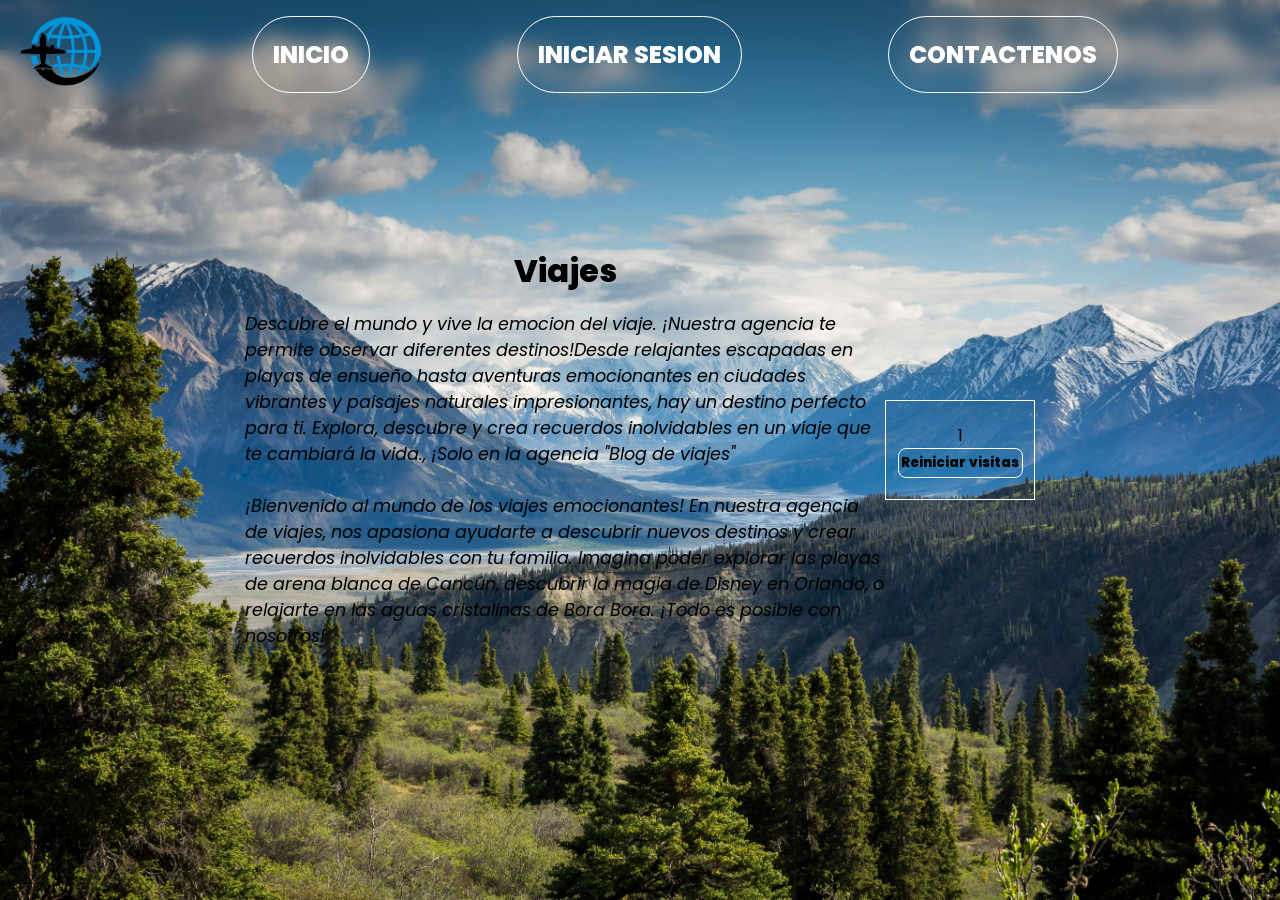
<file: index.html>
<!DOCTYPE html>
<html lang="en">
<head>
    <meta charset="UTF-8">
    <meta name="viewport" content="width=device-width, initial-scale=1.0">
    <title>Pagina de Inicio</title>
    <link rel="stylesheet" href="./Estilos/LandingPage.css">
</head>
<body>
    <nav>
        <div class="logo">
            <img src="./Imagenes/Travel logo.png" alt="Logo">
        </div>
        <ul class="nav-links">
            <li class="Home" class="default">Inicio</li>
            <li class="Login"><a href="/LoginPage.html" class="link">Iniciar Sesion</a></li>
            <li class="Contact"><a href="/ContactUs.html" class="link">Contactenos</a></li>
        </ul>
    </nav>

    <header>
        <div class="container">
            <div class="header-container">
                <br> <br> <br>
                <h1 class="h-title">Viajes</h1>
                <p class="text">
                    Descubre el mundo y vive la emocion del viaje. ¡Nuestra agencia te permite observar diferentes destinos!Desde relajantes escapadas en playas de ensueño hasta aventuras emocionantes en ciudades vibrantes y paisajes naturales impresionantes, hay un destino perfecto para ti. Explora, descubre y crea recuerdos inolvidables en un viaje que te cambiará la vida., ¡Solo en la agencia "Blog de viajes"
                    <br><br>
                    ¡Bienvenido al mundo de los viajes emocionantes! En nuestra agencia de viajes, nos apasiona ayudarte a descubrir nuevos destinos y crear recuerdos inolvidables con tu familia.
                    Imagina poder explorar las playas de arena blanca de Cancún, descubrir la magia de Disney en Orlando, o relajarte en las aguas cristalinas de Bora Bora. ¡Todo es posible con nosotros!
                </p>
            </div>
            <div class="visitantes-box">
                <span class="visitantes">0</span>
                <button class="btn">Reiniciar visitas</button>
            </div>
            

        </div>
        
    </header>
    <script src="/Visitas.js"></script>
</body>
</html>
</file>
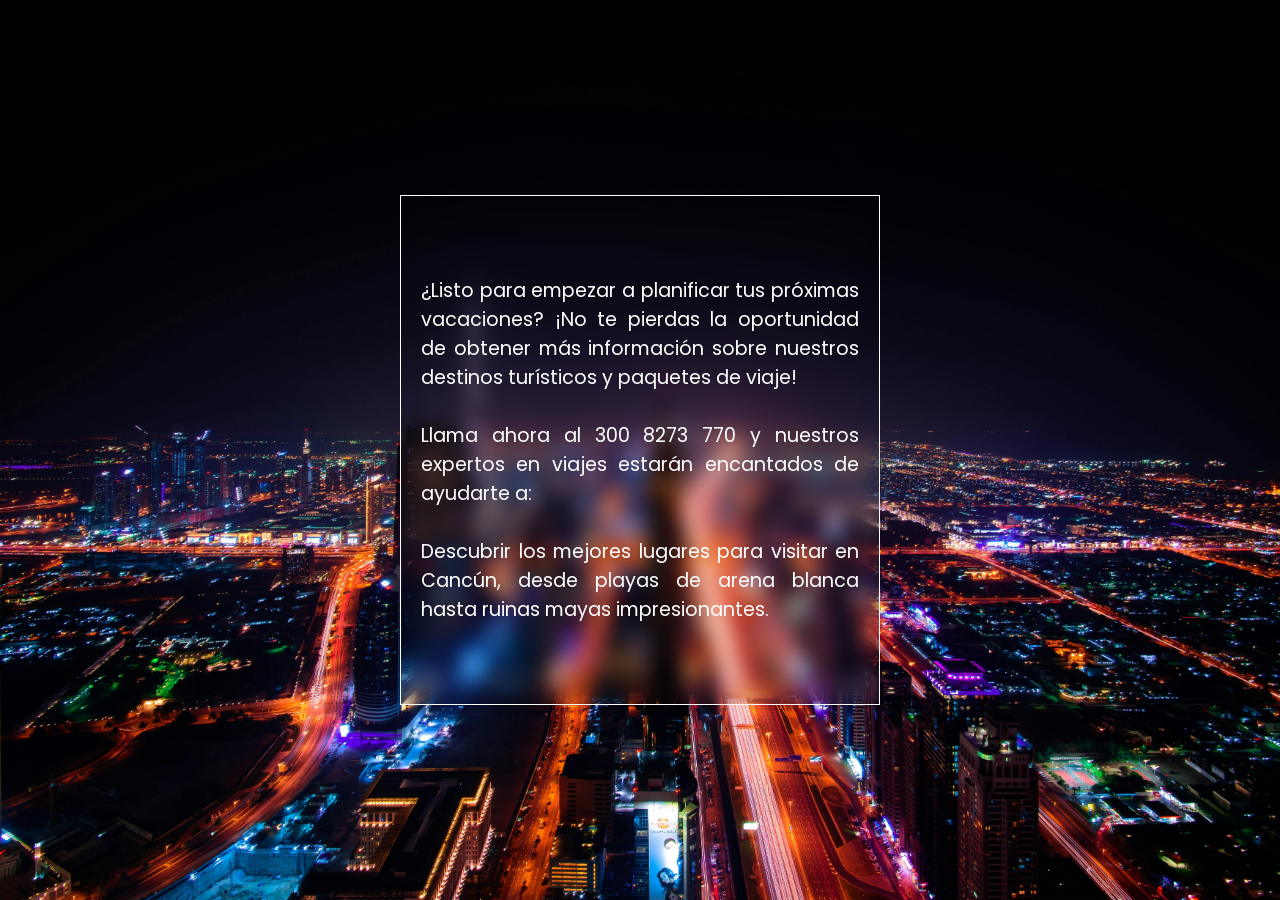
<file: ContactUs.html>
<!DOCTYPE html>
<html lang="en">
<head>
    <meta charset="UTF-8">
    <meta name="viewport" content="width=device-width, initial-scale=1.0">
    <title>Contactenos</title>
    <link rel="stylesheet" href="/Estilos/contactUs.css">
</head>
<body>

    <div class="container">
        <div class="contact-box">
            <p class="text">¿Listo para empezar a planificar tus próximas vacaciones? ¡No te pierdas la oportunidad de obtener más información sobre nuestros destinos turísticos y paquetes de viaje! <br> <br>

                Llama ahora al 300 8273 770 y nuestros expertos en viajes estarán encantados de ayudarte a: <br><br>
                
                Descubrir los mejores lugares para visitar en Cancún, desde playas de arena blanca hasta ruinas mayas impresionantes.
                </p>

        </div>
    </div>
    
</body>
</html>
</file>
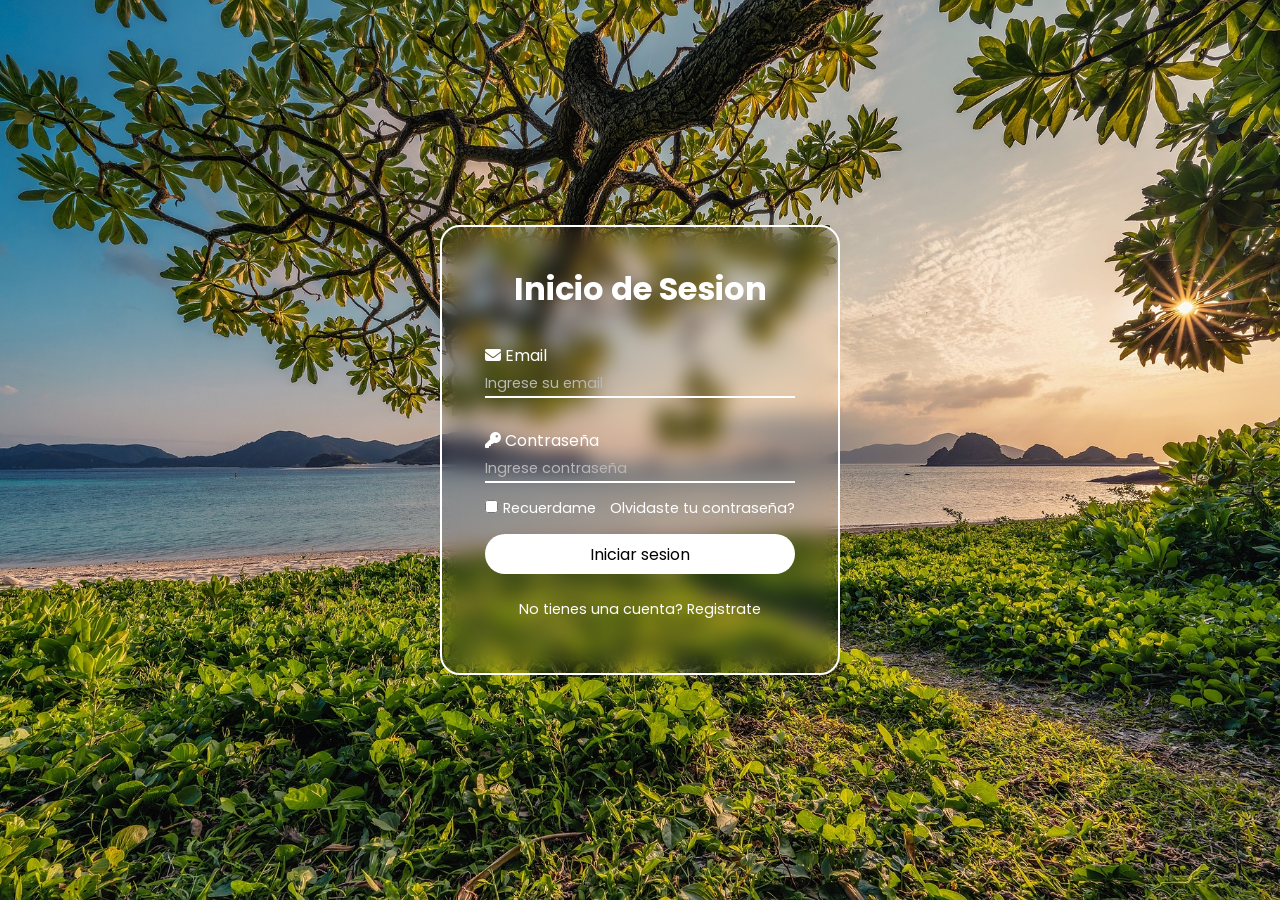
<file: LoginPage.html>
<!DOCTYPE html>
<html lang="en">
<head>
    <meta charset="UTF-8">
    <meta name="viewport" content="width=device-width, initial-scale=1.0">
    <title>Iniciar Sesion</title>
    <link rel="stylesheet" href="./Estilos/LoginStyles.css">
    <link rel="stylesheet" href="https://cdnjs.cloudflare.com/ajax/libs/font-awesome/6.6.0/css/all.min.css" integrity="sha512-Kc323vGBEqzTmouAECnVceyQqyqdsSiqLQISBL29aUW4U/M7pSPA/gEUZQqv1cwx4OnYxTxve5UMg5GT6L4JJg==" crossorigin="anonymous" referrerpolicy="no-referrer" />
</head>
<body>

    <section>
    <div class="login-box">
        <form id="form">
            <h2>Inicio de Sesion</h2>
            <div class="input-box">
                <i class="fa-solid fa-envelope"></i>
                <label for="email">Email</label>
                <input type="email" required placeholder="Ingrese su email" id="email">
                
            </div>

            <div class="input-box">
                <i class="fa-solid fa-key"></i>
                <label for="password" >Contraseña</label>
                <input type="password" required placeholder="Ingrese contraseña" id="password">
                
            </div>

            <div class="remenber-forgot">
                <label><input type="checkbox">Recuerdame</label>
                <a href="#">Olvidaste tu contraseña?</a>
            </div>

            <button type="submit" id="btn">Iniciar sesion</button>

            <div class="register-link">
                <p>No tienes una cuenta? <a href="./SingInPage.html">Registrate</a></p>
            </div>
        </form>
    </div>
</section> 

<script src="/LoginAuth.js"></script>
</body>
</html>
</file>
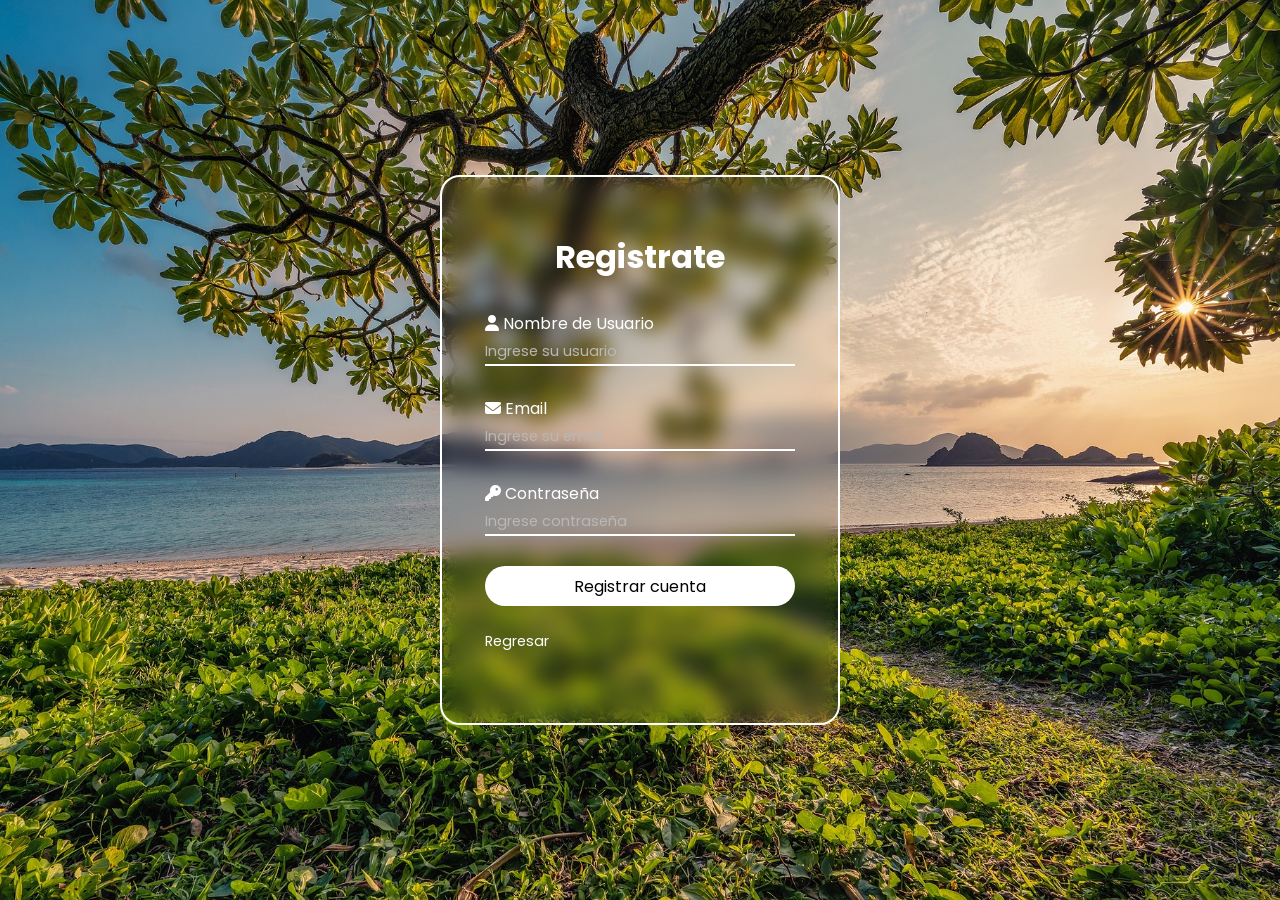
<file: SingInPage.html>
<!DOCTYPE html>
<html lang="en">
<head>
    <meta charset="UTF-8">
    <meta name="viewport" content="width=device-width, initial-scale=1.0">
    <title>Registrate</title>
    <link rel="stylesheet" href="./Estilos/SignInSyles.css">
    <link rel="stylesheet" href="https://cdnjs.cloudflare.com/ajax/libs/font-awesome/6.6.0/css/all.min.css" integrity="sha512-Kc323vGBEqzTmouAECnVceyQqyqdsSiqLQISBL29aUW4U/M7pSPA/gEUZQqv1cwx4OnYxTxve5UMg5GT6L4JJg==" crossorigin="anonymous" referrerpolicy="no-referrer" />
</head>
<body>
    <section>
        <div class="singin-box">
            <form id="form">
                <h2>Registrate</h2>

                <div class="input-box">
                    <i class="fa-solid fa-user"></i>
                    <label for="UserName">Nombre de Usuario</label>
                    <input type="text" required placeholder="Ingrese su usuario" id="username">
                </div>

                <div class="input-box">
                    <i class="fa-solid fa-envelope"></i>
                    <label for="email">Email</label>
                    <input type="email" required placeholder="Ingrese su email" id="email">
                </div>

                
                 <div class="input-box">
                    <i class="fa-solid fa-key"></i>
                    <label for="password" >Contraseña</label>
                    <input type="password" required placeholder="Ingrese contraseña" id="password">
                 </div>

                 <button type="submit">Registrar cuenta</button>

                 <div class="singin-link">
                    <p><a href="./LoginPage.html">Regresar</a></p>
                </div>
            </form>
        </div>
    </section>

 <script src="Registerdata.js"></script>
</body>
</html>
</file>
<file: Estilos/LandingPage.css>
@import url('https://fonts.googleapis.com/css2?family=Poppins:wght@500&display=swap');

* {
    margin: 0;
    padding: 0;
    font-family: 'Poppins', sans-serif;
    box-sizing: border-box;
}

body{
    background-color: transparent;
}

header{
    height: 100vh;
}

.container {
    margin: auto;
    width: 100%;
    height: 100vh;
    background-image: url(/Imagenes/LandingPage.jpg);
    background-size: cover;
    background-repeat: no-repeat;
    display: flex;
    align-items: center;
    justify-content: center;

}

.header-container{
    width: 50%;
    display: flex;
    flex-direction: column;
    align-items: center;
}

.h-title {
    font-size: 2rem;
    font-weight: 800;
    margin-bottom: 1rem;
    text-align: center;
}

.text {
    font-size: 1.1rem;
    font-style: italic;
    margin-bottom: 5rem;
}

nav{
    position: fixed;
    top: 0;
    padding: 1rem;
    width: 100%;
    display: flex;
    justify-content: space-between;
    backdrop-filter: blur(10px);
   
}

.logo{
    width: fit-content;
}

.logo>img{
    width: 90px;
    height: 70px;
}

.nav-links{
    width: 100%;
    list-style: none;
    align-items: center;
    display: flex;
    justify-content: space-evenly;
    
}

.nav-links > li {
    color: rgb(255, 255, 255);
    text-transform: uppercase;
    cursor: pointer;
    transition: 0.3s;
    font-size: 1.5rem;
    font-weight: 800;
    border: 1px solid rgb(255, 255, 255);
    padding: 20px;
    border-radius: 50px;
   
}

.nav-links > li:hover, #btn:hover, .btn:hover{
    color: rgb(0, 0, 0);
    background-color: rgb(255, 255, 255);

}

nav{
    background-color: transparent;
}

.link{
    color: inherit;
    text-decoration: none; 
    cursor: pointer; 
}

.btn{
    border: none;
    height: 30px;
    width: 125px;
    background-color: transparent;
    border: 1px solid white;
    border-radius: 8px;
    font-weight: 800;
    cursor: pointer; 
}

.visitantes-box{
    display: flex;
    flex-direction: column;
    border: 1px solid white;
    height: 100px;
    width: 150px;
    justify-content: center;
    align-items: center;
}
</file>
<file: Estilos/contactUs.css>
@import url('https://fonts.googleapis.com/css2?family=Poppins:wght@500&display=swap');

* {
    margin: 0;
    padding: 0;
    font-family: 'Poppins', sans-serif;
    box-sizing: border-box;
}

body{
    height: 100vh;
    width: 100%;
    background-image: url(/Imagenes/Contactenos.jpg);
    background-size: cover;
}

.container{
 height: 100%;
 width: 100%;
 display: flex;
 align-items: center;
 justify-content: center;

}

.contact-box{
    height: 510px;
    width: 480px;
    border: 1px solid white;
    backdrop-filter: blur(10px);
    display: flex;
    align-items: center;
    justify-content: center;
    padding: 20px;

}

.text{
    color: white;
    text-align: justify;
    font-size: 1.2rem;
}
</file>
<file: Estilos/LoginStyles.css>
@import url('https://fonts.googleapis.com/css2?family=Poppins:wght@500&display=swap');

* {
    margin: 0;
    padding: 0;
    font-family: 'Poppins', sans-serif;
    box-sizing: border-box;
}

section {
    display: flex;
    justify-content: center;
    align-items: center;
    width: 100%;
    height: 100vh;
    background: url(/Imagenes/Imagen-2.jpg) center;
    background-size: cover;
}

.login-box{
    position: relative;
    width: 400px;
    height: 450px;
    background-color: transparent;
    border-radius: 20px;
    display: flex;
    align-items: center;
    justify-content: center;
    border: 2px solid white;
    backdrop-filter: blur(10px);
}

h2{
    color: white;
    text-align: center;
    font-size: 2em;
}

.input-box {
    width: 310px;
    margin: 30px 0;
    color: white;
    font-size: 1em; 
}

.input-box > input{
    width: 100%;
    height: 30px;
    background: transparent;
    border: none;
    border-bottom: 2px solid white;
    font-size: 1em; 
    color: white;
}

.input-box > input::placeholder{
    color: rgb(185, 183, 183);
    font-size: .9em;
}

.remenber-forgot{
    margin: -15px 0 15px;
    font-size: .9em;
    color: white;
    display: flex;
    justify-content: space-between;
}

.remenber-forgot > label > input {
    margin-right: 5px;
}

.remenber-forgot a {
    color: white;
    text-decoration: none;
}

.remenber-forgot a:hover{
    text-decoration: underline;
    color: aqua;
}

button{
    width: 100%;
    height: 40px;
    background-color: white;
    border: none;
    border-radius: 40px;
    cursor: pointer;
    font-size: 1em;
}

button:hover{
    background-color: rgb(194, 241, 226);
}

.register-link {
    font-size: .9em;
    color: white;
    text-align: center;
    margin: 25px 0 15px;
}

.register-link p a {
    color: white;
    text-decoration: none;
}

.register-link p a:hover {
    text-decoration: underline;
    color: aqua;
}
</file>
<file: Estilos/SignInSyles.css>
@import url('https://fonts.googleapis.com/css2?family=Poppins:wght@500&display=swap');

* {
    margin: 0;
    padding: 0;
    font-family: 'Poppins', sans-serif;
    box-sizing: border-box;
}

section {
    display: flex;
    justify-content: center;
    align-items: center;
    width: 100%;
    height: 100vh;
    background: url(/Imagenes/Imagen-2.jpg) center;
    background-size: cover;
}

.singin-box{
    position: relative;
    width: 400px;
    height: 550px;
    background-color: transparent;
    border-radius: 20px;
    display: flex;
    align-items: center;
    justify-content: center;
    border: 2px solid white;
    backdrop-filter: blur(10px);
}

h2{
    color: white;
    text-align: center;
    font-size: 2em;
}

.input-box {
    width: 310px;
    margin: 30px 0;
    color: white;
    font-size: 1em; 
}

.input-box > input{
    width: 100%;
    height: 30px;
    background: transparent;
    border: none;
    border-bottom: 2px solid white;
    font-size: 1em; 
    color: white;
}

.input-box > input::placeholder{
    color: rgb(185, 183, 183);
    font-size: .9em;
}

button{
    width: 100%;
    height: 40px;
    background-color: white;
    border: none;
    border-radius: 40px;
    cursor: pointer;
    font-size: 1em;
}

button:hover{
    background-color: rgb(194, 241, 226);
}

.singin-link {
    font-size: .9em;
    color: white;
    margin: 25px 0 15px;
}

.singin-link p a {
    color: white;
    text-decoration: none;
}

.singin-link p a:hover {
    text-decoration: underline;
    color: aqua;
}
</file>
